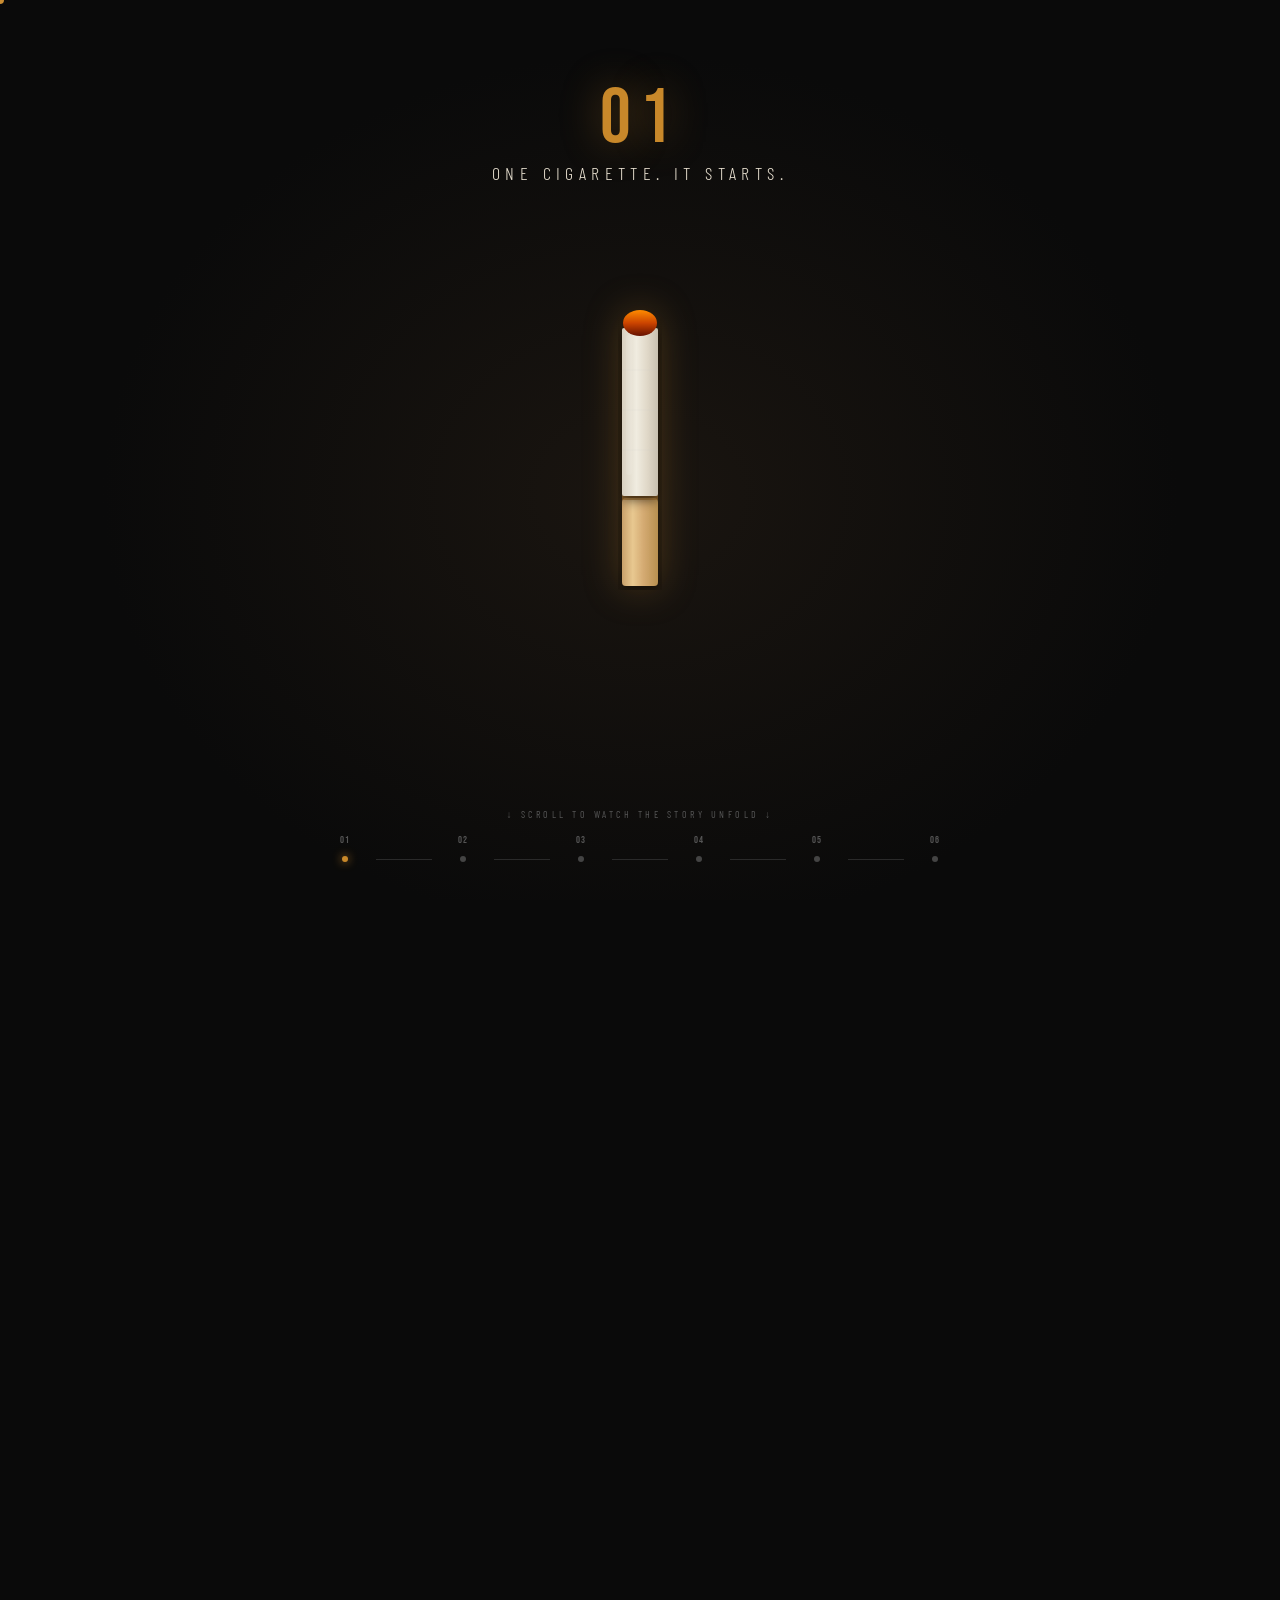
<file: index.html>
<!DOCTYPE html>
<html lang="en">
<head>
<meta charset="UTF-8">
<meta name="viewport" content="width=device-width, initial-scale=1.0">
<link rel="stylesheet" href="styles.css">
<title>SMOKING IS INJURIOUS TO HEALTH</title>

</head>
<body>

<div id="cursor"></div>

<!-- Scroll hint -->
<div id="scroll-hint">↓ scroll to watch the story unfold ↓</div>

<!-- Progress dots -->
<div id="progress-bar">
  <div class="prog-dot active" data-n="01"></div>
  <div class="prog-line"></div>
  <div class="prog-dot" data-n="02"></div>
  <div class="prog-line"></div>
  <div class="prog-dot" data-n="03"></div>
  <div class="prog-line"></div>
  <div class="prog-dot" data-n="04"></div>
  <div class="prog-line"></div>
  <div class="prog-dot" data-n="05"></div>
  <div class="prog-line"></div>
  <div class="prog-dot" data-n="06"></div>
</div>

<div id="scroll-container">
  <div id="scene">
    <div id="spotlight"></div>
    <canvas id="smoke-canvas"></canvas>
    <div id="ember-glow"></div>

    <!-- Scene label -->
    <div class="scene-label" id="scene-label" style="opacity:1;">
      <div class="num" id="label-num">01</div>
      <div class="title" id="label-title">ONE CIGARETTE. IT STARTS.</div>
    </div>

    <!-- Cigarette -->
    <div id="cigarette-wrap">
      <svg id="cigarette-svg" viewBox="0 0 44 280" xmlns="http://www.w3.org/2000/svg">
        <defs>
          <linearGradient id="filterGrad" x1="0" x2="1" y1="0" y2="0">
            <stop offset="0%" stop-color="#c8a06a"/>
            <stop offset="30%" stop-color="#e8c890"/>
            <stop offset="60%" stop-color="#d4aa72"/>
            <stop offset="100%" stop-color="#b89050"/>
          </linearGradient>
          <linearGradient id="paperGrad" x1="0" x2="1" y1="0" y2="0">
            <stop offset="0%" stop-color="#d8d0c0"/>
            <stop offset="40%" stop-color="#f0ece0"/>
            <stop offset="70%" stop-color="#e0d8c8"/>
            <stop offset="100%" stop-color="#c8c0b0"/>
          </linearGradient>
          <linearGradient id="tipGrad" x1="0" x2="0" y1="0" y2="1">
            <stop offset="0%" stop-color="#ff8c00"/>
            <stop offset="50%" stop-color="#cc4400"/>
            <stop offset="100%" stop-color="#661100"/>
          </linearGradient>
          <filter id="cig-shadow">
            <feDropShadow dx="0" dy="4" stdDeviation="6" flood-color="#000" flood-opacity="0.6"/>
          </filter>
          <radialGradient id="ashGrad" cx="50%" cy="50%">
            <stop offset="0%" stop-color="#888"/>
            <stop offset="100%" stop-color="#555"/>
          </radialGradient>
        </defs>
        <!-- Filter (orange/tan) section -->
        <rect id="cig-filter" x="4" y="188" width="36" height="88" rx="4" fill="url(#filterGrad)" filter="url(#cig-shadow)"/>
        <!-- Filter band -->
        <rect x="4" y="185" width="36" height="5" rx="1" fill="#b07830" opacity="0.7"/>
        <!-- Paper body -->
        <rect id="cig-paper" x="4" y="18" width="36" height="168" rx="2" fill="url(#paperGrad)" filter="url(#cig-shadow)"/>
        <!-- Paper lines -->
        <line x1="4" y1="60" x2="40" y2="60" stroke="#ccc" stroke-width="0.4" opacity="0.4"/>
        <line x1="4" y1="100" x2="40" y2="100" stroke="#ccc" stroke-width="0.4" opacity="0.4"/>
        <line x1="4" y1="140" x2="40" y2="140" stroke="#ccc" stroke-width="0.4" opacity="0.4"/>
        <!-- Tip / ember -->
        <ellipse id="cig-tip" cx="22" cy="13" rx="17" ry="13" fill="url(#tipGrad)"/>
        <!-- Ash cap -->
        <ellipse id="cig-ash" cx="22" cy="13" rx="17" ry="13" fill="url(#ashGrad)" opacity="0"/>
        <!-- Highlight -->
        <rect x="8" y="25" width="6" height="140" rx="3" fill="white" opacity="0.08"/>
      </svg>
    </div>

    <!-- Ember glow positioned by JS -->

    <!-- Human silhouette (side profile facing left, so cigarette enters from left) -->
    <div id="human-wrap">
      <svg id="human-svg" viewBox="0 0 340 520" xmlns="http://www.w3.org/2000/svg">
        <defs>
          <radialGradient id="humanGlow" cx="40%" cy="30%">
            <stop offset="0%" stop-color="#2a1e10" stop-opacity="0.9"/>
            <stop offset="100%" stop-color="#0a0a0a" stop-opacity="0"/>
          </radialGradient>
          <filter id="human-blur">
            <feGaussianBlur stdDeviation="1.5"/>
          </filter>
        </defs>
        <!-- Soft rim light behind -->
        <ellipse cx="160" cy="220" rx="120" ry="200" fill="url(#humanGlow)"/>
        <!-- Neck -->
        <rect x="130" y="210" width="55" height="90" rx="10" fill="#1a1410"/>
        <!-- Head / face profile (facing left) -->
        <path d="
          M 200 60
          C 230 55, 260 80, 265 120
          C 270 160, 255 200, 240 215
          C 230 225, 220 230, 210 228
          L 195 225
          C 185 230, 175 238, 168 245
          C 160 240, 148 228, 145 218
          C 138 205, 136 190, 140 175
          C 130 165, 125 148, 128 130
          C 132 108, 145 90, 160 78
          Z" fill="#1c1610" filter="url(#human-blur)"/>
        <!-- Jaw/chin prominence -->
        <path d="M 145 218 C 140 225, 138 235, 143 242 C 148 248, 158 250, 165 246" fill="#181410"/>
        <!-- Nose -->
        <path d="M 265 130 C 275 135, 278 148, 272 158 C 268 163, 262 164, 258 160" fill="#161210" stroke="#252010" stroke-width="1" opacity="0.6"/>
        <!-- Lips / mouth area – cigarette placement -->
        <path d="M 258 185 C 262 183, 265 184, 264 188 C 263 192, 258 193, 254 191" fill="#201810" opacity="0.8"/>
        <!-- Ear -->
        <path d="M 148 148 C 140 150, 135 160, 137 172 C 139 182, 145 186, 150 183" fill="none" stroke="#251e14" stroke-width="4" opacity="0.5"/>
        <!-- Hair -->
        <path d="M 160 78 C 168 58, 185 48, 208 50 C 228 52, 246 62, 252 78" fill="#111008" stroke="#111008" stroke-width="2"/>
        <!-- Body / shoulder -->
        <path d="M 145 240 C 130 255, 110 280, 95 320 C 80 360, 75 400, 78 450 L 260 450 C 260 400, 255 360, 248 320 C 238 280, 225 255, 210 240 Z" fill="#111008" filter="url(#human-blur)"/>
        <!-- Rim light on face edge -->
        <path d="M 200 62 C 228 56, 260 82, 264 122 C 268 155, 254 200, 242 215" fill="none" stroke="rgba(200,136,42,0.12)" stroke-width="3"/>
      </svg>
    </div>

    <!-- Warning text -->
    <div id="warning-text">
      <span class="line1">SMOKING IS</span>
      <span class="line2">INJURIOUS TO HEALTH</span>
    </div>
  </div>
</div>

<script>
// ─── CURSOR ──────────────────────────────────────────────────────────────────
const cursor = document.getElementById('cursor');
document.addEventListener('mousemove', e => {
  cursor.style.left = e.clientX + 'px';
  cursor.style.top = e.clientY + 'px';
});

// ─── SMOKE SYSTEM ────────────────────────────────────────────────────────────
const canvas = document.getElementById('smoke-canvas');
const ctx = canvas.getContext('2d');
let W, H;

function resizeCanvas() {
  W = canvas.width = window.innerWidth;
  H = canvas.height = window.innerHeight;
}
resizeCanvas();
window.addEventListener('resize', resizeCanvas);

// Perlin-ish noise helper (simple value noise)
const _noise_p = [];
for (let i = 0; i < 256; i++) _noise_p[i] = Math.random();
function noise(x, y) {
  const xi = Math.floor(x) & 255, yi = Math.floor(y) & 255;
  const xf = x - Math.floor(x), yf = y - Math.floor(y);
  const u = xf * xf * (3 - 2 * xf), v = yf * yf * (3 - 2 * yf);
  const a = (_noise_p[xi] + yi) & 255, b = (_noise_p[xi + 1] + yi) & 255;
  return (
    _noise_p[a] * (1 - u) * (1 - v) +
    _noise_p[b] * u * (1 - v) +
    _noise_p[(a + 1) & 255] * (1 - u) * v +
    _noise_p[(b + 1) & 255] * u * v
  );
}

class SmokeParticle {
  constructor(x, y, phase) {
    this.reset(x, y, phase);
  }
  reset(x, y, phase) {
    this.x = x + (Math.random() - 0.5) * 20;
    this.y = y;
    this.vx = (Math.random() - 0.5) * 0.6;
    this.vy = -(0.5 + Math.random() * 1.2);
    this.life = 0;
    this.maxLife = 180 + Math.random() * 120;
    this.radius = 8 + Math.random() * 18;
    this.maxRadius = 40 + Math.random() * 80;
    this.alpha = 0;
    this.noiseOffset = Math.random() * 100;
    this.phase = phase || 0; // 0=thin, 1=thick/expand
    this.color = `rgba(${200 + Math.random() * 30},${195 + Math.random() * 20},${185 + Math.random() * 20}`;
  }
  update(t) {
    this.life++;
    const n = noise(this.x * 0.008 + this.noiseOffset, t * 0.003);
    this.vx += (n - 0.5) * 0.18;
    this.vy -= 0.018;
    this.vx *= 0.97;
    this.x += this.vx;
    this.y += this.vy;
    this.radius += (this.maxRadius - this.radius) * 0.012;
    const lt = this.life / this.maxLife;
    if (lt < 0.15) this.alpha = lt / 0.15;
    else if (lt > 0.7) this.alpha = (1 - lt) / 0.3;
    else this.alpha = 1;
    this.alpha *= (this.phase === 1 ? 0.22 : 0.12);
  }
  draw(ctx) {
    const grd = ctx.createRadialGradient(this.x, this.y, 0, this.x, this.y, this.radius);
    grd.addColorStop(0, `${this.color},${this.alpha})`);
    grd.addColorStop(1, `${this.color},0)`);
    ctx.beginPath();
    ctx.arc(this.x, this.y, this.radius, 0, Math.PI * 2);
    ctx.fillStyle = grd;
    ctx.fill();
  }
  isDead() { return this.life >= this.maxLife; }
}

const smokeParticles = [];
let smokeActive = false;
let smokePhase = 0; // 0=thin trail, 1=thick expansion
let smokeOriginX = 0, smokeOriginY = 0;
let t = 0;
let smokeGlobalAlpha = 0;

function spawnSmoke() {
  if (!smokeActive) return;
  const rate = smokePhase === 0 ? 1 : 3;
  for (let i = 0; i < rate; i++) {
    smokeParticles.push(new SmokeParticle(smokeOriginX, smokeOriginY, smokePhase));
  }
}

function drawSmoke() {
  ctx.clearRect(0, 0, W, H);
  canvas.style.opacity = smokeGlobalAlpha;
  t++;
  spawnSmoke();
  for (let i = smokeParticles.length - 1; i >= 0; i--) {
    smokeParticles[i].update(t);
    smokeParticles[i].draw(ctx);
    if (smokeParticles[i].isDead()) smokeParticles.splice(i, 1);
  }
  requestAnimationFrame(drawSmoke);
}
drawSmoke();

// ─── DOM REFS ─────────────────────────────────────────────────────────────────
const cigWrap     = document.getElementById('cigarette-wrap');
const cigSVG      = document.getElementById('cigarette-svg');
const cigTip      = document.getElementById('cig-tip');
const cigAsh      = document.getElementById('cig-ash');
const cigPaper    = document.getElementById('cig-paper');
const humanWrap   = document.getElementById('human-wrap');
const emberGlow   = document.getElementById('ember-glow');
const warningText = document.getElementById('warning-text');
const spotlight   = document.getElementById('spotlight');
const labelNum    = document.getElementById('label-num');
const labelTitle  = document.getElementById('label-title');
const sceneLabel  = document.getElementById('scene-label');
const scrollHint  = document.getElementById('scroll-hint');
const progDots    = document.querySelectorAll('.prog-dot');

    // ─── CIGARETTE STATE ──────────────────────────────────────────────────────────
let rotationAngle = 0;        // CSS Y rotation degrees
let cigX = 0, cigY = 0;       // translation from center
let cigScale = 1;
let burnProgress = 0;         // 0..1 how burnt the cigarette is
let morphProgress = 0;        // 0..1 current morph step
let morphStep = 0;            // which brand variant 0-4
let emberIntensity = 0;       // 0..1

// Brand color palettes for morphing
const brandColors = [
  { filter: '#c8a06a', paper: '#f0ece0', band: '#b07830' }, // default
  { filter: '#b8403a', paper: '#f0ece0', band: '#8a2820' }, // red brand
  { filter: '#1a3a6a', paper: '#eeeae0', band: '#0a2050' }, // blue brand
  { filter: '#4a3020', paper: '#e8e0d0', band: '#302010' }, // dark brand
  { filter: '#888060', paper: '#dedad0', band: '#666050' }, // worn/used
];

// ─── SCENE DATA ───────────────────────────────────────────────────────────────
const scenes = [
  { num: '01', title: 'ONE CIGARETTE. IT STARTS.' },
  { num: '02', title: 'IT CHANGES. AGAIN AND AGAIN.' },
  { num: '03', title: 'IT GOES TO YOU.' },
  { num: '04', title: 'YOU LIGHT IT. YOU INHALE.' },
  { num: '05', title: 'WHAT YOU BREATHE IN, STAYS.' },
  { num: '06', title: 'THE TRUTH REMAINS.' },
];

let currentScene = 0;

function setScene(n) {
  if (n === currentScene) return;
  currentScene = n;
  sceneLabel.style.opacity = '0';
  setTimeout(() => {
    labelNum.textContent = scenes[n].num;
    labelTitle.textContent = scenes[n].title;
    sceneLabel.style.opacity = n < 5 ? '1' : '0';
  }, 300);
  progDots.forEach((d, i) => d.classList.toggle('active', i === n));
}

// ─── ANIMATION LOOP ───────────────────────────────────────────────────────────
let raf;
let rafT = 0;

function lerp(a, b, t) { return a + (b - a) * t; }
function clamp(v, lo, hi) { return Math.max(lo, Math.min(hi, v)); }
function easeInOut(t) { return t < 0.5 ? 2 * t * t : -1 + (4 - 2 * t) * t; }
function easeOut(t) { return 1 - Math.pow(1 - t, 3); }

// Apply all transforms to cigarette
function applyCigTransform() {
  cigWrap.style.transform = `translate(${cigX}px, ${cigY}px) scale(${cigScale})`;
  cigSVG.style.transform = `rotateY(${rotationAngle}deg)`;
}

// Update burn/ash appearance
function updateBurn(p) {
  burnProgress = clamp(p, 0, 1);
  const ashH = burnProgress * 130;
  cigAsh.setAttribute('rx', 17);
  cigAsh.setAttribute('ry', clamp(ashH / 2, 0, 60));
  cigAsh.setAttribute('cy', 13 + ashH / 2);
  cigAsh.style.opacity = burnProgress * 0.9;
  // Shorten paper visually
  const paperNewY = 18 + burnProgress * 60;
  const paperNewH = 168 - burnProgress * 60;
  cigPaper.setAttribute('y', paperNewY);
  cigPaper.setAttribute('height', Math.max(paperNewH, 30));
}

// Update brand colors
function updateBrandColor(from, to, t) {
  const f = brandColors[from];
  const tk = brandColors[to];
  function blendHex(h1, h2, t) {
    const c1 = hexToRgb(h1), c2 = hexToRgb(h2);
    return `rgb(${Math.round(lerp(c1[0],c2[0],t))},${Math.round(lerp(c1[1],c2[1],t))},${Math.round(lerp(c1[2],c2[2],t))})`;
  }
  // Update SVG gradients dynamically
  document.querySelector('#filterGrad stop:first-child').setAttribute('stop-color', blendHex(f.filter, tk.filter, t));
  document.querySelector('#filterGrad stop:last-child').setAttribute('stop-color', blendHex(f.band, tk.band, t));
}

function hexToRgb(hex) {
  const r = parseInt(hex.slice(1,3),16), g = parseInt(hex.slice(3,5),16), b = parseInt(hex.slice(5,7),16);
  return [r,g,b];
}

// Ember glow
function updateEmber(intensity, x, y) {
  emberGlow.style.opacity = intensity;
  emberGlow.style.left = (x - 30) + 'px';
  emberGlow.style.top = (y - 30) + 'px';
}

function onScroll() {
  const scrollY = window.scrollY;
  const p = clamp(scrollY / TOTAL_SCROLL, 0, 1); // 0..1 global progress

  // Scene boundaries (each scene = 1/6)
  const s = p * 6; // 0..6
  const sceneIdx = Math.min(Math.floor(s), 5);
  const sceneP = s - sceneIdx; // 0..1 within scene

  setScene(sceneIdx);

  // Hide scroll hint after first scroll
  if (scrollY > 50) scrollHint.style.opacity = '0';
  else scrollHint.style.opacity = '1';

  // ── SCENE 0: Rotation ─────────────────────────────────────────────────
  if (sceneIdx === 0) {
    const r = easeInOut(sceneP);
    rotationAngle = sceneP * 720; // continuous 2 full rotations
    cigX = 0; cigY = 0; cigScale = 1;
    updateBurn(0);
    updateBrandColor(0, 0, 0);
    humanWrap.style.opacity = '0';
    humanWrap.style.transform = 'translateX(60px)';
    emberIntensity = 0;
    smokeActive = false;
    smokeGlobalAlpha = 0;
    warningText.style.opacity = '0';
    warningText.style.filter = '';
    spotlight.style.background = 'radial-gradient(ellipse 60% 70% at 50% 55%, #1a1510 0%, #0a0a0a 70%)';
  }

  // ── SCENE 1: Brand transformation (morph) ─────────────────────────────
  else if (sceneIdx === 1) {
    rotationAngle = 720 + sceneP * 1440; // keeps spinning
    cigX = 0; cigY = 0; cigScale = 1;
    const step = sceneP * 4;
    const fromBrand = Math.min(Math.floor(step), 3);
    const toBrand = Math.min(fromBrand + 1, 4);
    const morphT = easeInOut(step - fromBrand);
    updateBrandColor(fromBrand, toBrand, morphT);
    updateBurn(sceneP * 0.25);
    humanWrap.style.opacity = '0';
    emberIntensity = 0;
    smokeActive = false;
    smokeGlobalAlpha = 0;
    warningText.style.opacity = '0';
    spotlight.style.background = 'radial-gradient(ellipse 60% 70% at 50% 55%, #1a1510 0%, #0a0a0a 70%)';
  }

  // ── SCENE 2: Cigarette moves toward human ─────────────────────────────
  else if (sceneIdx === 2) {
    const ep = easeOut(sceneP);
    // Move right and slightly down toward mouth area
    const targetX = window.innerWidth * 0.28;
    const targetY = window.innerHeight * 0.08;
    cigX = ep * targetX;
    cigY = ep * targetY;
    // Slow down rotation
    rotationAngle = 720 + 1440 - ep * 1440 + sceneP * 180;
    cigScale = lerp(1, 0.7, ep);
    updateBurn(lerp(0.25, 0.4, sceneP));
    updateBrandColor(4, 4, 0);
    // Fade in human
    humanWrap.style.opacity = easeOut(sceneP);
    humanWrap.style.transform = `translateX(${lerp(60, 0, ep)}px)`;
    emberIntensity = 0;
    smokeActive = false;
    smokeGlobalAlpha = 0;
    warningText.style.opacity = '0';
    spotlight.style.background = `radial-gradient(ellipse ${lerp(60,80,ep)}% ${lerp(70,90,ep)}% at ${lerp(50,65,ep)}% 55%, #1e1812 0%, #0a0a0a 70%)`;
  }

  // ── SCENE 3: Light up + first smoke ───────────────────────────────────
  else if (sceneIdx === 3) {
    const ep = easeInOut(sceneP);
    const targetX = window.innerWidth * 0.28;
    const targetY = window.innerHeight * 0.08;
    cigX = targetX;
    cigY = targetY;
    rotationAngle = sceneP * 15 * Math.sin(sceneP * Math.PI * 3); // subtle breathing
    cigScale = 0.7;
    updateBurn(lerp(0.4, 0.65, sceneP));
    updateBrandColor(4, 4, 0);
    humanWrap.style.opacity = '1';
    humanWrap.style.transform = 'translateX(0)';

    // Ember lighting up
    emberIntensity = sceneP < 0.3 ? easeOut(sceneP / 0.3) : 1;
    // Position ember at cigarette tip
    const cigRect = cigWrap.getBoundingClientRect();
    const ex = cigRect.left + cigRect.width / 2;
    const ey = cigRect.top + 10 * cigScale;
    updateEmber(emberIntensity * 0.9, ex, ey);

    // Start thin smoke
    if (sceneP > 0.2) {
      smokeActive = true;
      smokePhase = 0;
      smokeGlobalAlpha = (sceneP - 0.2) / 0.8;
      smokeOriginX = ex;
      smokeOriginY = ey;
    } else {
      smokeActive = false;
      smokeGlobalAlpha = 0;
    }
    warningText.style.opacity = '0';
    spotlight.style.background = 'radial-gradient(ellipse 80% 90% at 65% 55%, #201a10 0%, #0a0a0a 70%)';
  }

  // ── SCENE 4: Smoke expansion ───────────────────────────────────────────
  else if (sceneIdx === 4) {
    const ep = easeInOut(sceneP);
    const targetX = window.innerWidth * 0.28;
    const targetY = window.innerHeight * 0.08;
    cigX = targetX;
    cigY = targetY;
    rotationAngle = 0;
    cigScale = lerp(0.7, 0, ep); // cigarette fades out
    cigWrap.style.opacity = (1 - ep);
    updateBurn(0.65);
    // Human fades away
    humanWrap.style.opacity = Math.max(0, 1 - ep * 1.5);
    // Smoke thickens
    smokeActive = true;
    smokePhase = 1;
    smokeGlobalAlpha = Math.min(1, 0.6 + ep * 0.4);
    // Ember fades
    emberIntensity = Math.max(0, 1 - ep * 2);
    const cigRect = cigWrap.getBoundingClientRect();
    updateEmber(emberIntensity * 0.5, cigRect.left + cigRect.width / 2, cigRect.top + 10);
    // Center smoke origin
    smokeOriginX = lerp(cigRect.left + cigRect.width / 2, W / 2, ep);
    smokeOriginY = lerp(cigRect.top + 10, H * 0.6, ep);
    warningText.style.opacity = '0';
    spotlight.style.background = `radial-gradient(ellipse ${lerp(80,100,ep)}% ${lerp(90,100,ep)}% at 50% 50%, #181410 0%, #080808 100%)`;
  }

  // ── SCENE 5: Message formation ─────────────────────────────────────────
  else if (sceneIdx === 5) {
    const ep = easeInOut(sceneP);
    cigWrap.style.opacity = '0';
    humanWrap.style.opacity = '0';
    smokeActive = true;
    smokePhase = 1;
    smokeGlobalAlpha = Math.max(0.3, 1 - ep * 0.5);
    smokeOriginX = W / 2 + (Math.random() - 0.5) * 100;
    smokeOriginY = H * 0.7;
    emberIntensity = 0;
    updateEmber(0, 0, 0);
    // Warning text emerges
    warningText.style.opacity = easeOut(sceneP);
    warningText.style.filter = `blur(${lerp(12, 0, easeOut(sceneP))}px)`;
    spotlight.style.background = 'radial-gradient(ellipse 100% 100% at 50% 50%, #100e0a 0%, #060606 100%)';
    sceneLabel.style.opacity = '0';
  }

  // Reset cigarette opacity on other scenes
  if (sceneIdx < 4) cigWrap.style.opacity = '1';
}

// Also run on load
onScroll();

// ─── RESIZE ───────────────────────────────────────────────────────────────────
window.addEventListener('resize', () => {
  resizeCanvas();
  onScroll();
});
</script>
</body>
</html>
</file>
<file: styles.css>
@import url('https://fonts.googleapis.com/css2?family=Bebas+Neue&family=Barlow+Condensed:wght@300;400;600&display=swap');

  * { margin: 0; padding: 0; box-sizing: border-box; }

  :root {
    --amber: #c8882a;
    --ember: #ff6a00;
    --smoke-white: rgba(220,215,205,0.15);
    --text-white: #e8e0d0;
    --red-warning: #d63b2f;
  }

  html { scroll-behavior: auto; }

  body {
    background: #0a0a0a;
    overflow-x: hidden;
    font-family: 'Barlow Condensed', sans-serif;
    color: var(--text-white);
    cursor: none;
  }

  /* Custom cursor */
  #cursor {
    width: 8px; height: 8px;
    border-radius: 50%;
    background: var(--amber);
    position: fixed;
    pointer-events: none;
    z-index: 9999;
    transform: translate(-50%, -50%);
    transition: transform 0.1s;
    mix-blend-mode: screen;
  }

  /* Scroll container */
  #scroll-container {
    height: 600vh;
    position: relative;
  }

  /* Sticky scene wrapper */
  #scene {
    position: sticky;
    top: 0;
    width: 100vw;
    height: 100vh;
    overflow: hidden;
    display: flex;
    align-items: center;
    justify-content: center;
  }

  /* Background radial spotlight */
  #spotlight {
    position: absolute;
    inset: 0;
    background: radial-gradient(ellipse 60% 70% at 50% 55%, #1a1510 0%, #0a0a0a 70%);
    z-index: 0;
    transition: background 0.5s;
  }

  /* Canvas for smoke */
  #smoke-canvas {
    position: absolute;
    inset: 0;
    z-index: 2;
    pointer-events: none;
    opacity: 0;
  }

  /* Cigarette SVG wrapper */
  #cigarette-wrap {
    position: absolute;
    z-index: 5;
    display: flex;
    align-items: center;
    justify-content: center;
    transform-origin: center;
  }

  #cigarette-svg {
    width: 44px;
    height: 280px;
    filter: drop-shadow(0 0 18px rgba(200,136,42,0.3));
    transform-origin: center bottom;
  }

  /* Human silhouette */
  #human-wrap {
    position: absolute;
    right: 8%;
    bottom: 0;
    z-index: 4;
    opacity: 0;
    transform: translateX(60px);
  }

  #human-svg {
    width: 340px;
    height: 520px;
  }

  /* Scene labels */
  .scene-label {
    position: absolute;
    top: 9%;
    left: 50%;
    transform: translateX(-50%);
    z-index: 10;
    text-align: center;
    pointer-events: none;
    opacity: 0;
    transition: opacity 0.6s;
  }

  .scene-label .num {
    font-family: 'Bebas Neue', sans-serif;
    font-size: clamp(48px, 6vw, 80px);
    letter-spacing: 0.12em;
    color: var(--amber);
    line-height: 1;
    text-shadow: 0 0 40px rgba(200,136,42,0.4);
  }

  .scene-label .title {
    font-size: clamp(13px, 1.6vw, 18px);
    letter-spacing: 0.3em;
    text-transform: uppercase;
    color: var(--text-white);
    margin-top: 4px;
    font-weight: 300;
  }

   /* Scroll progress bar */
  #progress-bar {
    position: fixed;
    bottom: 38px;
    left: 50%;
    transform: translateX(-50%);
    z-index: 20;
    display: flex;
    align-items: center;
    gap: 0;
  }

  .prog-dot {
    width: 6px; height: 6px;
    border-radius: 50%;
    background: #444;
    margin: 0 28px;
    position: relative;
    transition: background 0.4s;
  }

  .prog-dot::before {
    content: attr(data-n);
    position: absolute;
    top: -22px;
    left: 50%;
    transform: translateX(-50%);
    font-size: 10px;
    letter-spacing: 0.15em;
    color: #555;
    font-family: 'Bebas Neue', sans-serif;
  }

  .prog-dot.active { background: var(--amber); box-shadow: 0 0 10px var(--amber); }
  .prog-line {
    height: 1px;
    width: 56px;
    background: #2a2a2a;
    flex-shrink: 0;
  }

  #scroll-hint {
    position: fixed;
    bottom: 80px;
    left: 50%;
    transform: translateX(-50%);
    z-index: 20;
    font-size: 10px;
    letter-spacing: 0.35em;
    text-transform: uppercase;
    color: #555;
    animation: hint-pulse 2.5s ease-in-out infinite;
  }

  @keyframes hint-pulse {
    0%, 100% { opacity: 0.4; transform: translateX(-50%) translateY(0); }
    50% { opacity: 0.9; transform: translateX(-50%) translateY(-5px); }
  }

  /* Warning text */
  #warning-text {
    position: absolute;
    top: 50%;
    left: 50%;
    transform: translate(-50%, -50%);
    z-index: 10;
    text-align: center;
    opacity: 0;
    pointer-events: none;
  }

  #warning-text .line1 {
    font-family: 'Bebas Neue', sans-serif;
    font-size: clamp(50px, 8vw, 110px);
    letter-spacing: 0.08em;
    color: var(--text-white);
    text-shadow: 0 0 60px rgba(220,215,205,0.2);
    display: block;
    line-height: 1;
  }

  #warning-text .line2 {
    font-family: 'Bebas Neue', sans-serif;
    font-size: clamp(50px, 8vw, 110px);
    letter-spacing: 0.08em;
    color: var(--red-warning);
    text-shadow: 0 0 60px rgba(214,59,47,0.6), 0 0 120px rgba(214,59,47,0.2);
    display: block;
    line-height: 1;
  }

  /* Ember glow overlay */
  #ember-glow {
    position: absolute;
    width: 60px; height: 60px;
    border-radius: 50%;
    background: radial-gradient(circle, rgba(255,106,0,0.9) 0%, rgba(200,80,0,0.4) 40%, transparent 70%);
    z-index: 6;
    opacity: 0;
    pointer-events: none;
    filter: blur(2px);
  }
</file>
